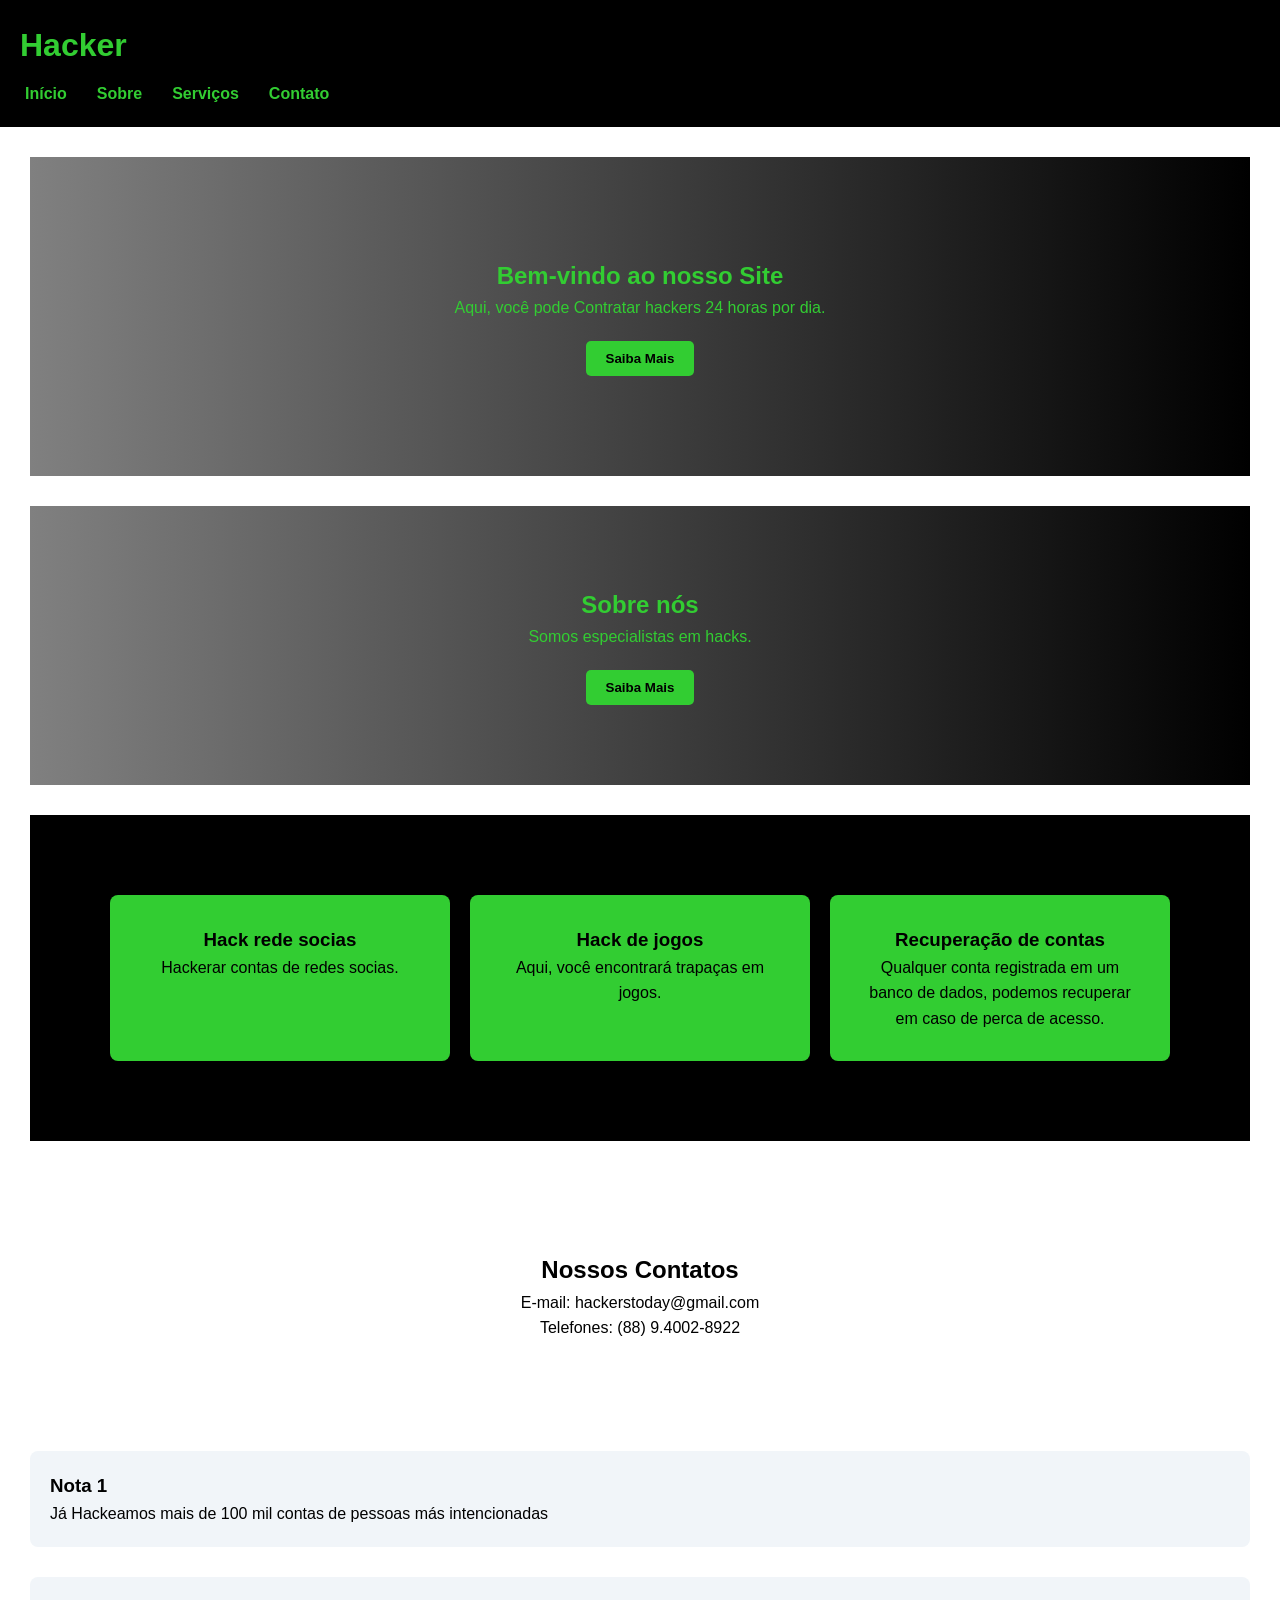
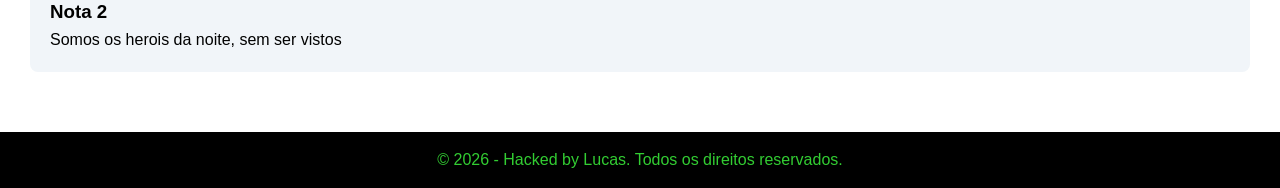
<file: index.html>
<!DOCTYPE html>  <!-- Define que estamos usando HTML5-->
<html lang="pt-BR"> <!-- Define o Indioma -->
<head>
    <!-- Meta tags -->
     <meta charset="UTF-8"> <!-- Permite acentuação-->
     <!-- Tags Principais -->
    <title>Hacker</title>
    <!-- Links CSS, JS -->
     <link rel="stylesheet" href="Style.css"> <!--Conecta o CSS Externo-->
</head>
<body>
    <!-- Cabeçalho dentro do Body - Parte superior do Site -->
     <header>
        <h1>Hacker</h1> <!-- Título em destaque -->
        <!-- Área de navegação -->
        <nav>
            <!-- Lista não ordenada - SERVE COMO MENU -->
             <ul>
                <!-- Ítens da lista -->
                 <li><a href="#">Início</a></li> <!-- <a> Links -->
                 <li><a href="#">Sobre</a></li>
                 <li><a href="#">Serviços</a></li>
                 <li><a href="#">Contato</a></li>
             </ul>
        </nav>
     </header>
     <!-- INÍCIO DO CONTEÚDO PRINCIPAL -->
     <main>
         <section id="inicio" class="hero">
             <div class="conteiner">
                 <h2>Bem-vindo ao nosso Site</h2>
                 <p>Aqui, você pode Contratar hackers 24 horas por dia.</p>
                 <button>Saiba Mais</button>
            </div>
         </section>

         <section id="sobre" class="sobre">
            <div class="conteiner">
                <h2>Sobre nós</h2>
                <p>Somos especialistas em hacks.</p>
                <button>Saiba Mais</button>
             </div>
        </section>

         <section id="servico" class="servico">
             <div class="conteiner grid-servicos">
                <div class="card">
                     <h3>Hack rede socias</h3>
                    <p>Hackerar contas de redes socias.</p>
                 </div>

                 <div class="card">
                    <h3>Hack de jogos</h3>
                    <p>Aqui, você encontrará trapaças em jogos.</p>
                </div>

                <div class="card">
                     <h3>Recuperação de contas</h3>
                     <p>Qualquer conta registrada em um banco de dados, podemos recuperar em caso de perca de acesso.</p>
                </div>
             </div>
         </section>

        <section id="contato" class="contato">
             <div class="conteiner">
                 <h2>Nossos Contatos</h2>
                 <p>E-mail: hackerstoday@gmail.com</p>
                 <p>Telefones: (88) 9.4002-8922</p>
             </div>
         </section>

         <section id="noticias">
             <article>
                 <h3>Nota 1</h3>
                 <p>Já Hackeamos mais de 100 mil contas de pessoas más intencionadas</p>
             </article>
         </section>


         <section>
             <article>
                <h3>Nota 2</h3>
                 <p>Somos os herois da noite, sem ser vistos </p>
         </article>
        </section>

    </main>
     <!-- Rodape da página -->
    <footer>
        <p>&copy; 2026 - Hacked by Lucas. Todos os direitos reservados.</p>
    </footer>

</body>
</html>
</file>
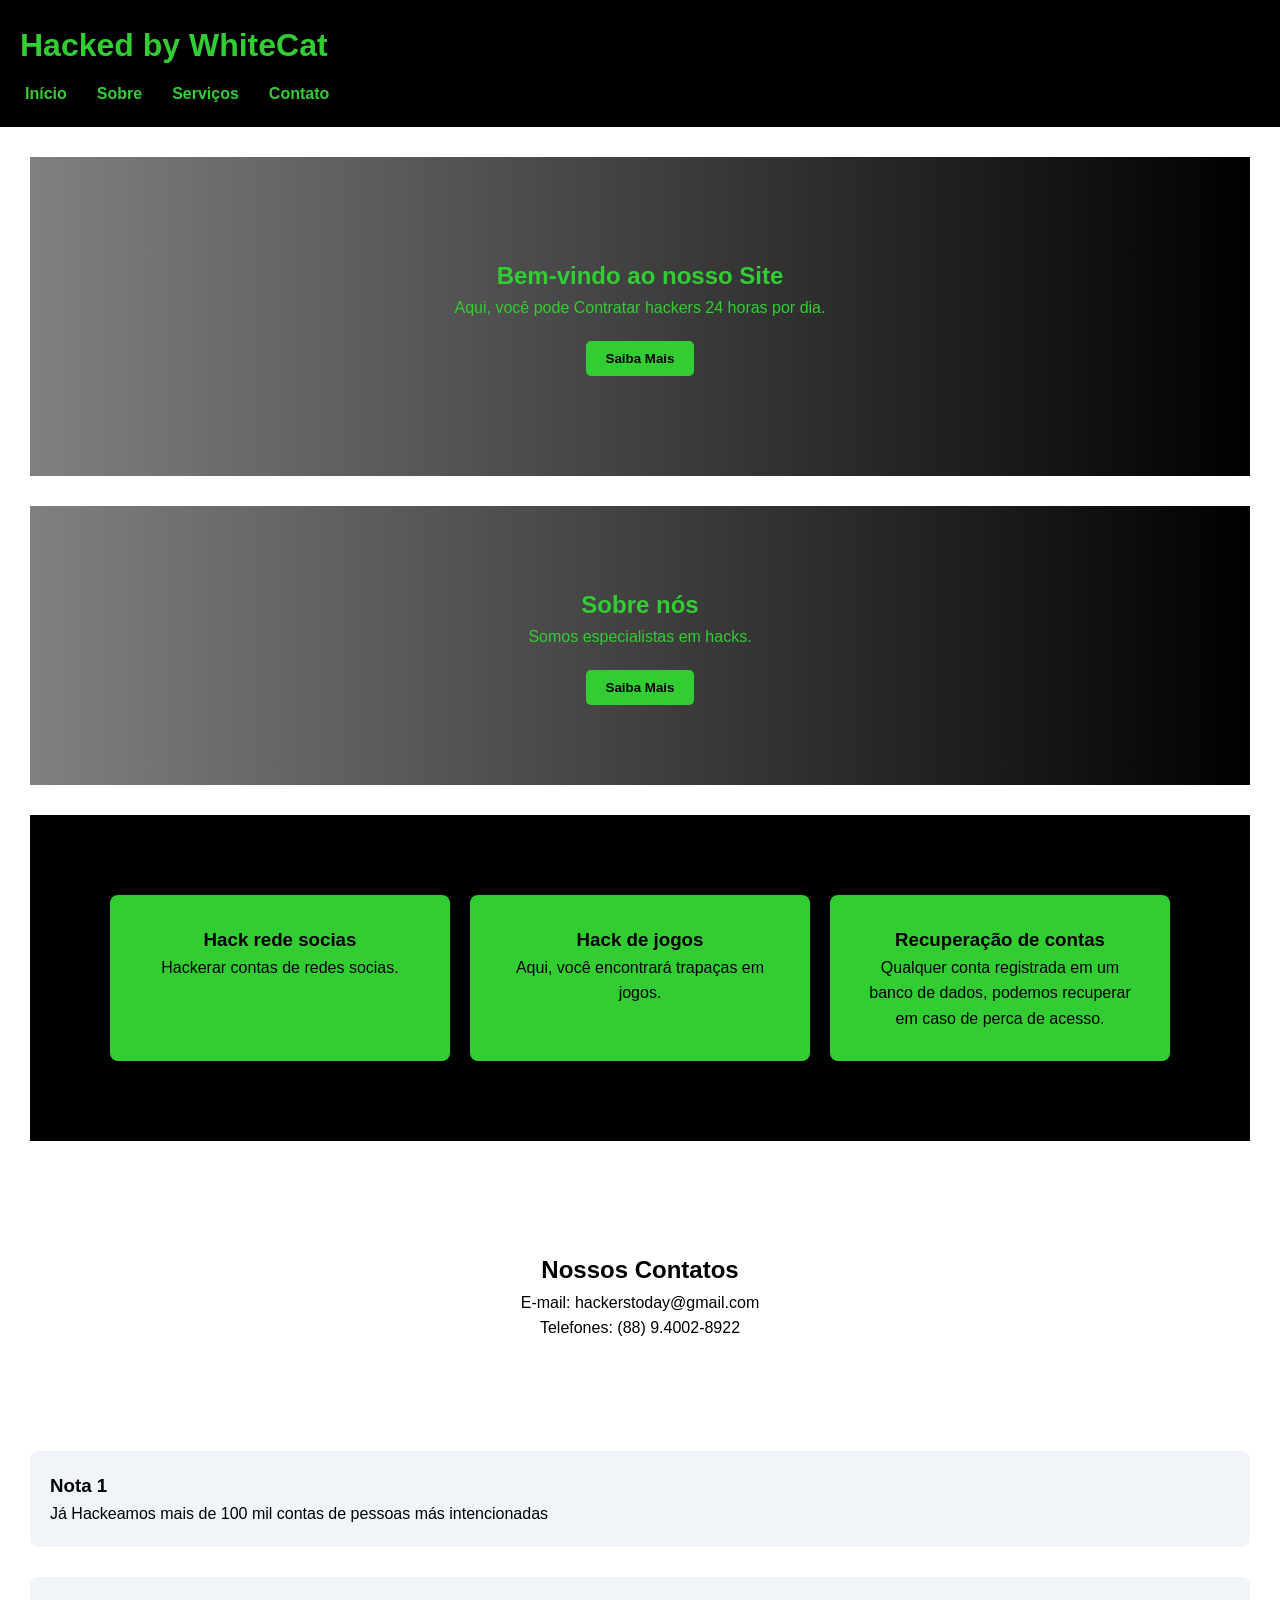
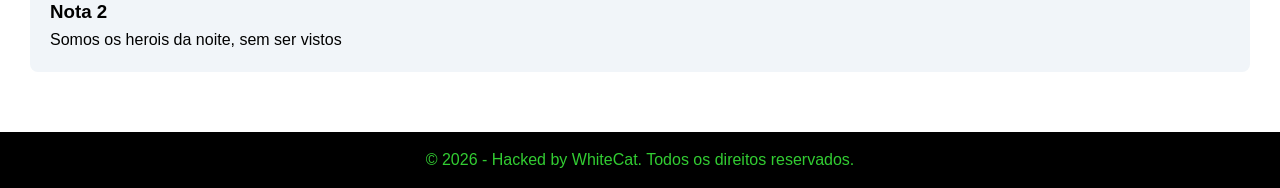
<file: Site.html>
<!DOCTYPE html>  <!-- Define que estamos usando HTML5-->
<html lang="pt-BR"> <!-- Define o Indioma -->
<head>
    <!-- Meta tags -->
     <meta charset="UTF-8"> <!-- Permite acentuação-->
     <!-- Tags Principais -->
    <title>Hacked by WhiteCat</title>
    <!-- Links CSS, JS -->
     <link rel="stylesheet" href="Design.css"> <!--Conecta o CSS Externo-->
</head>
<body>
    <!-- Cabeçalho dentro do Body - Parte superior do Site -->
     <header>
        <h1>Hacked by WhiteCat</h1> <!-- Título em destaque -->
        <!-- Área de navegação -->
        <nav>
            <!-- Lista não ordenada - SERVE COMO MENU -->
             <ul>
                <!-- Ítens da lista -->
                 <li><a href="#">Início</a></li> <!-- <a> Links -->
                 <li><a href="#">Sobre</a></li>
                 <li><a href="#">Serviços</a></li>
                 <li><a href="#">Contato</a></li>
             </ul>
        </nav>
     </header>
     <!-- INÍCIO DO CONTEÚDO PRINCIPAL -->
     <main>
         <section id="inicio" class="hero">
             <div class="conteiner">
                 <h2>Bem-vindo ao nosso Site</h2>
                 <p>Aqui, você pode Contratar hackers 24 horas por dia.</p>
                 <button>Saiba Mais</button>
            </div>
         </section>

         <section id="sobre" class="sobre">
            <div class="conteiner">
                <h2>Sobre nós</h2>
                <p>Somos especialistas em hacks.</p>
                <button>Saiba Mais</button>
             </div>
        </section>

         <section id="servico" class="servico">
             <div class="conteiner grid-servicos">
                <div class="card">
                     <h3>Hack rede socias</h3>
                    <p>Hackerar contas de redes socias.</p>
                 </div>

                 <div class="card">
                    <h3>Hack de jogos</h3>
                    <p>Aqui, você encontrará trapaças em jogos.</p>
                </div>

                <div class="card">
                     <h3>Recuperação de contas</h3>
                     <p>Qualquer conta registrada em um banco de dados, podemos recuperar em caso de perca de acesso.</p>
                </div>
             </div>
         </section>

        <section id="contato" class="contato">
             <div class="conteiner">
                 <h2>Nossos Contatos</h2>
                 <p>E-mail: hackerstoday@gmail.com</p>
                 <p>Telefones: (88) 9.4002-8922</p>
             </div>
         </section>

         <section id="noticias">
             <article>
                 <h3>Nota 1</h3>
                 <p>Já Hackeamos mais de 100 mil contas de pessoas más intencionadas</p>
             </article>
         </section>


         <section>
             <article>
                <h3>Nota 2</h3>
                 <p>Somos os herois da noite, sem ser vistos </p>
         </article>
        </section>

    </main>
     <!-- Rodape da página -->
    <footer>
        <p>&copy; 2026 - Hacked by WhiteCat. Todos os direitos reservados.</p>
    </footer>

</body>
</html>
</file>
<file: Style.css>
/* Reset Básico */
*{
    margin: 0;
    padding:0;
    box-sizing: border-box;
}
/* Estilizando o HEADER */
header{
    background-color: black;
    color: limegreen;
    padding: 20px;
}
/* Estilizando o MENU */
nav ul{
    list-style: none; /* Remover Marcadores */
    display: flex; /* Alinhar Horizontalmente */
    gap: 20px; /* Espaçamento entre itens */
     margin-top: 20px; /* Espaçamento entre título e links */
}
nav a{
    color: limegreen;
    text-decoration: none; /* Remover sublinhado */
    font-weight: bold;
    padding: 8px 12px; /* necessário para aparecer o efeito */
    /* Tempo de transição */
    transition: all 2s ease; /* ease é um efeito suave */
}
nav a:hover{ /* Ao passar o mouse */
    text-decoration: underline;
    color: blueviolet;
    background-color: rgba(255, 255, 255, 0.2);
    border-radius: 8px; /* arredondar as bordas */
}
/* Estilizando o Body */
body{
    font-family: Arial, sans-serif;
    line-height: 1.6;
}

/* Centralização Padrão */
.container{
    width: 90%;
    max-width: 1100px;
    margin: auto;
}

/* Estilizando o HEADER */
header{
    background-color: black;
    color: limegreen;
    padding: 20px;
}
/* Estilzar o conteiner dentro do header */
header .container{
    display: flex;
    justify-content: space-between;
    align-items: center;
}

/* Estilizando o MENU */
nav ul{
    list-style: none; /* Remover marcadores */
    display: flex; /* Alinhar Horizontalmente */
    gap: 20px; /* Espaçamento entre itens */
    margin-top: 10px;
}
nav a{
    color:  limegreen;
    text-decoration: none; /* Remover sublinhado */
    font-weight: bold; /* largura da fonte */
    padding: 5px 5px; /* necessário para aparecer o efeito */
    /* Tempo de transição */
    transition: all 0.3s ease; /* ease é um efeito suave */
}
nav a:hover{ /* Ao passar o mouse por cima */
    text-decoration: underline;
    color: blueviolet;
    background-color: rgba(255,255, 255, 0.2); /* 20% do preto */
    border-radius: 8px; /* Arredondar os cantos */
}

/* Estilizando o Main */
main{
    padding: 30px; /* espaço interno */
}
section{
    margin-bottom: 30px;
}
article{
    background-color: #f1f5f9;
    padding: 20px;
    margin-bottom: 15px;
    border-radius: 8px;
}
/* Estilizando o Rodapé - Footer */
footer{
    background-color: black;
    color: limegreen;
    text-align: center;
    padding: 15px;
}

/* Criando o Hero Section */
.hero{
    background: linear-gradient(to right, gray, black);
    color: limegreen;
    padding: 100px 0;
    text-align: center;
}
.hero button{
    margin-top: 20px;
    padding: 10px 20px;
    border: none;
    background: limegreen;
    color: black;
    font-weight: bold;
    cursor: pointer;
    border-radius: 5px;
    transition: 0.3s;
}
.hero button:hover{
    background: blueviolet;
}
.sobre{
    background: linear-gradient(to right, gray, black);
    color: limegreen;
    padding: 100px 0;
    text-align: center;
}
.sobre{
    padding: 80px 0;
    text-align: center;
}
.sobre button{
    margin-top: 20px;
    padding: 10px 20px;
    border: none;
    background: limegreen;
    color: black;
    font-weight: bold;
    cursor: pointer;
    border-radius: 5px;
    transition: 0.3s;
}
.sobre button:hover{
    background: blueviolet;
}

/* Estilizando a seção Serviços */
.servico{
    background: black;
    padding: 80px;
}
.grid-servicos{
    display: grid;
    grid-template-columns: repeat(3,1fr);
    gap: 20px;
}
.card{
    background: limegreen;
    padding: 30px;
    border-radius: 8px;
    text-align: center;
    transition: 0.3s;
}
.card:hover{
   /*  transform: translatey(-5px); movendo o card 5px para cima*/
     transform: scale(1.25) translateY(-5px); 
     box-shadow: 0 10px 20px gold; 
     background: blueviolet; 
     color: black;
     border: 2px solid goldenrod;
}
/* Estilizando contato */
.contato{
    padding: 80px 0;
    text-align: center;
}
</file>
<file: Design.css>
/* Reset Básico */
*{
    margin: 0;
    padding:0;
    box-sizing: border-box;
}
/* Estilizando o HEADER */
header{
    background-color: black;
    color: limegreen;
    padding: 20px;
}
/* Estilizando o MENU */
nav ul{
    list-style: none; /* Remover Marcadores */
    display: flex; /* Alinhar Horizontalmente */
    gap: 20px; /* Espaçamento entre itens */
     margin-top: 20px; /* Espaçamento entre título e links */
}
nav a{
    color: limegreen;
    text-decoration: none; /* Remover sublinhado */
    font-weight: bold;
    padding: 8px 12px; /* necessário para aparecer o efeito */
    /* Tempo de transição */
    transition: all 2s ease; /* ease é um efeito suave */
}
nav a:hover{ /* Ao passar o mouse */
    text-decoration: underline;
    color: blueviolet;
    background-color: rgba(255, 255, 255, 0.2);
    border-radius: 8px; /* arredondar as bordas */
}
/* Estilizando o Body */
body{
    font-family: Arial, sans-serif;
    line-height: 1.6;
}

/* Centralização Padrão */
.container{
    width: 90%;
    max-width: 1100px;
    margin: auto;
}

/* Estilizando o HEADER */
header{
    background-color: black;
    color: limegreen;
    padding: 20px;
}
/* Estilzar o conteiner dentro do header */
header .container{
    display: flex;
    justify-content: space-between;
    align-items: center;
}

/* Estilizando o MENU */
nav ul{
    list-style: none; /* Remover marcadores */
    display: flex; /* Alinhar Horizontalmente */
    gap: 20px; /* Espaçamento entre itens */
    margin-top: 10px;
}
nav a{
    color:  limegreen;
    text-decoration: none; /* Remover sublinhado */
    font-weight: bold; /* largura da fonte */
    padding: 5px 5px; /* necessário para aparecer o efeito */
    /* Tempo de transição */
    transition: all 0.3s ease; /* ease é um efeito suave */
}
nav a:hover{ /* Ao passar o mouse por cima */
    text-decoration: underline;
    color: blueviolet;
    background-color: rgba(255,255, 255, 0.2); /* 20% do preto */
    border-radius: 8px; /* Arredondar os cantos */
}

/* Estilizando o Main */
main{
    padding: 30px; /* espaço interno */
}
section{
    margin-bottom: 30px;
}
article{
    background-color: #f1f5f9;
    padding: 20px;
    margin-bottom: 15px;
    border-radius: 8px;
}
/* Estilizando o Rodapé - Footer */
footer{
    background-color: black;
    color: limegreen;
    text-align: center;
    padding: 15px;
}

/* Criando o Hero Section */
.hero{
    background: linear-gradient(to right, gray, black);
    color: limegreen;
    padding: 100px 0;
    text-align: center;
}
.hero button{
    margin-top: 20px;
    padding: 10px 20px;
    border: none;
    background: limegreen;
    color: black;
    font-weight: bold;
    cursor: pointer;
    border-radius: 5px;
    transition: 0.3s;
}
.hero button:hover{
    background: blueviolet;
}
.sobre{
    background: linear-gradient(to right, gray, black);
    color: limegreen;
    padding: 100px 0;
    text-align: center;
}
.sobre{
    padding: 80px 0;
    text-align: center;
}
.sobre button{
    margin-top: 20px;
    padding: 10px 20px;
    border: none;
    background: limegreen;
    color: black;
    font-weight: bold;
    cursor: pointer;
    border-radius: 5px;
    transition: 0.3s;
}
.sobre button:hover{
    background: blueviolet;
}

/* Estilizando a seção Serviços */
.servico{
    background: black;
    padding: 80px;
}
.grid-servicos{
    display: grid;
    grid-template-columns: repeat(3,1fr);
    gap: 20px;
}
.card{
    background: limegreen;
    padding: 30px;
    border-radius: 8px;
    text-align: center;
    transition: 0.3s;
}
.card:hover{
   /*  transform: translatey(-5px); movendo o card 5px para cima*/
     transform: scale(1.25) translateY(-5px); 
     box-shadow: 0 10px 20px gold; 
     background: blueviolet; 
     color: black;
     border: 2px solid goldenrod;
}
/* Estilizando contato */
.contato{
    padding: 80px 0;
    text-align: center;
}
</file>
